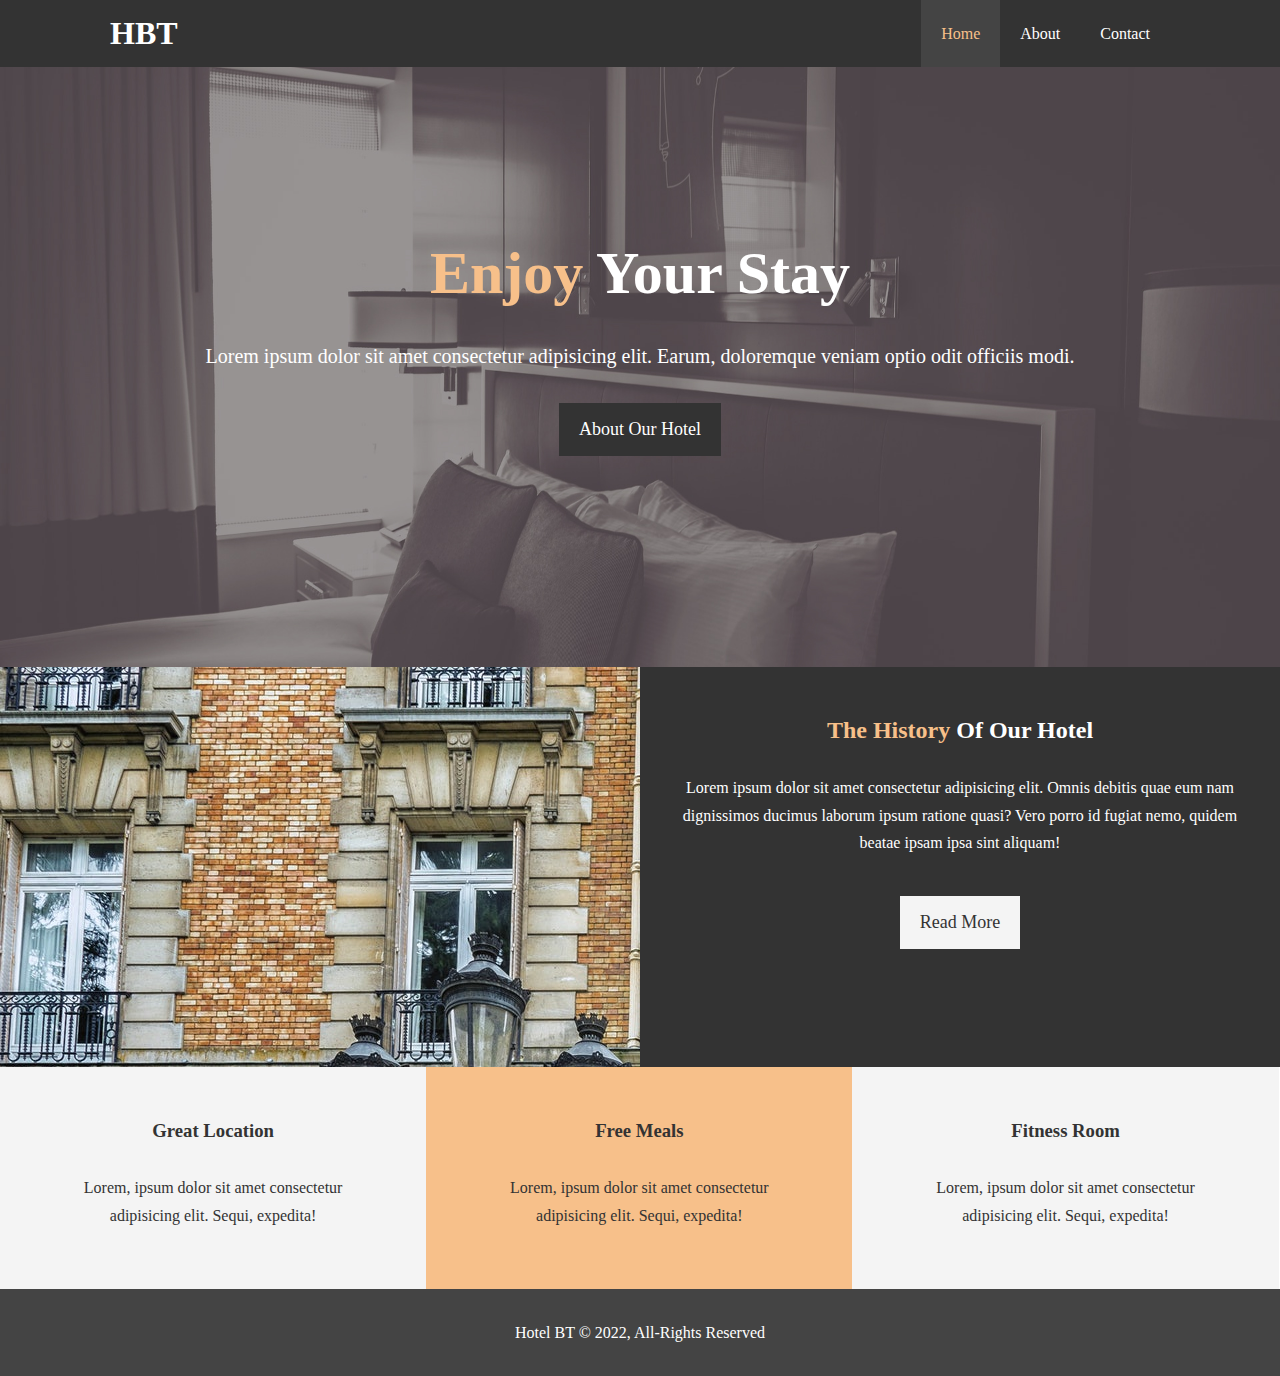
<file: index.html>
<!DOCTYPE html>
<html lang="en">
<head>
    <meta charset="UTF-8">
    <meta http-equiv="X-UA-Compatible" content="IE=edge">
    <meta name="viewport" content="width=device-width, initial-scale=1.0">
    <meta name="description" content="Welcome to the most extraordinary hotel in Boston Massachussets">
    <meta name="keywords" content="hotel, boston hotel, new egland hotel">
    <link rel="stylesheet" href="css/style.css">
    <link rel="stylesheet" href="https://cdnjs.cloudflare.com/ajax/libs/font-awesome/6.1.1/css/all.min.css" integrity="sha512-KfkfwYDsLkIlwQp6LFnl8zNdLGxu9YAA1QvwINks4PhcElQSvqcyVLLD9aMhXd13uQjoXtEKNosOWaZqXgel0g==" crossorigin="anonymous" referrerpolicy="no-referrer" />
    <title>Hotel BT | Welcome</title>
</head>
<body>
    <header>
       
        <nav id="navbar">
          <div class="container">
            <h1 class="logo">
                <a href="index.html">HBT</a>
            </h1>
            <ul>
                <li><a class="current" href="index.html">Home</a></li>
                <li><a href="about.html">About</a></li>
                <li><a href="contact.html">Contact</a></li>
            </ul>
          </div>
        </nav>

        <div id="showcase">
            <div class="container">
                <div class="showcase-content">
                    <h1><span class="text-primary">Enjoy</span> Your Stay</h1>
                    <p id="leadContent" class="lead">Lorem ipsum dolor sit amet consectetur adipisicing elit. Earum, doloremque veniam optio odit officiis modi.</p>
                    <!-- <button id="btntoogle" class="btn" onclick="monAction()">About Our Hotel</button> -->
                    <a class="btn" href="about.html">About Our Hotel</a>
                </div>
            </div>
        </div>
    </header>

    <section id="home-info" class="bg-dark">
        <div class="info-img"></div>
        <div class="info-content">
            <h2><span class="text-primary">The History</span> Of Our Hotel</h2>
            <p>
                Lorem ipsum dolor sit amet consectetur adipisicing elit. Omnis debitis quae eum nam dignissimos ducimus laborum ipsum ratione quasi? Vero porro id fugiat nemo, quidem beatae ipsam ipsa sint aliquam!
            </p>
            <a href="about.html" class="btn btn-light">Read More</a>
        </div>
    </section>

    <section id="features">
        <div class="box bg-light">
            <i class="fa-solid fa-hotel fa-3x"></i>
            <h3>Great Location</h3>
            <p>Lorem, ipsum dolor sit amet consectetur adipisicing elit. Sequi, expedita!</p>
        </div>
        <div class="box bg-primary">
            <i class="fa-solid fa-utensils fa-3x"></i>
            <h3>Free Meals</h3>
            <p>Lorem, ipsum dolor sit amet consectetur adipisicing elit. Sequi, expedita!</p>
        </div>
        <div class="box bg-light">
            <i class="fa-solid fa-dumbbell fa-3x"></i>
            <h3>Fitness Room</h3>
            <p>Lorem, ipsum dolor sit amet consectetur adipisicing elit. Sequi, expedita!</p>
        </div>
    </section>

    <div class="clr"></div>
    
    <footer id="main-footer">
        <p>Hotel BT &copy; 2022, All-Rights Reserved</p>
    </footer>
    <script>
        //variable
        /********
         ***tuto
         ***variable
         ***
         *********/
        // let maVariableString="la résolution";

        // let maVariableNumber= 18 ;

        // let maVariableBool = true;

        // console.log(maVariableBool);

        // let monNom =" Tramis";

        // let monPrenom = "Karl-edwin";

        // let maConcatenation = monNom +" "+ monPrenom ;

        // console.log(maConcatenation);

        // let cinq= 5;
        
        // let neuf = 9; 

        // let addition = neuf + cinq ;
        // console.log(addition)

        // let monStagiaire = "karl";

        // let ageStagiaire = 21;
        
        // if (ageStagiaire > 18 ){
        //     console.log(nomStagiaire+"tu est majeur")
        // }

            // let element = document.
            // querySelector(".lead");
            // console.log(element);

            // function monAction(){
            //  console.log("ok");
            //  let lead = document.getElementById("leadContent");
            //  lead.classList.toggleb("hide")
             
            // }

         
    </script>
</body>
</html>
</file>
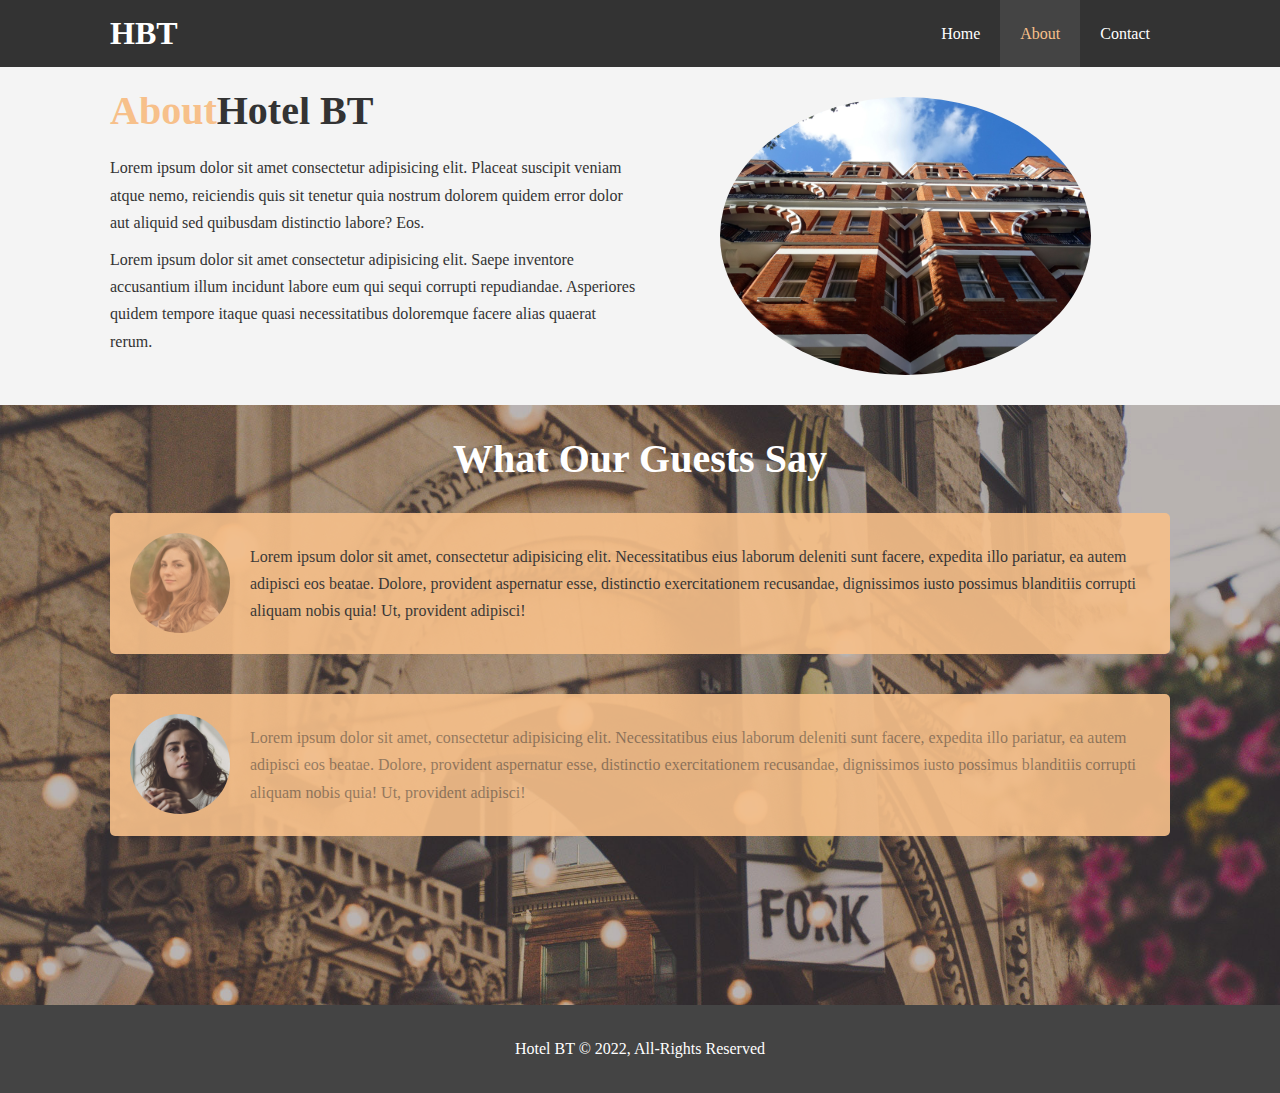
<file: about.html>
<!DOCTYPE html>
<html lang="en">
<head>
    <meta charset="UTF-8">
    <meta http-equiv="X-UA-Compatible" content="IE=edge">
    <meta name="viewport" content="width=device-width, initial-scale=1.0">
    <meta charset="UTF-8">
    <meta http-equiv="X-UA-Compatible" content="IE=edge">
    <meta name="viewport" content="width=device-width, initial-scale=1.0">
    <meta name="description" content="Welcome to the most extraordinary hotel in Boston Massachussets">
    <meta name="keywords" content="hotel, boston hotel, new egland hotel">
    <link rel="stylesheet" href="css/style.css">

    <title>Hotel BT | About </title>
</head>
<body>
    <header>
       
        <nav id="navbar">
          <div class="container">
            <h1 class="logo">
                <a href="index.html">HBT</a>
            </h1>
            <ul>
                <li><a href="index.html">Home</a></li>
                <li><a class="current"  href="about.html">About</a></li>
                <li><a href="contact.html">Contact</a></li>
            </ul>
          </div>
        </nav>

        
    </header>
    <section id="about-info" class="bg-light py-3" >
        <div class="container">
            <div class="info-left">
                <h1 class="l-heading"><span class="text-primary">About</span>Hotel BT</h1>
                <p>Lorem ipsum dolor sit amet consectetur adipisicing elit. Placeat suscipit veniam atque nemo, reiciendis quis sit tenetur quia nostrum dolorem quidem error dolor aut aliquid sed quibusdam distinctio labore? Eos.</p>
                <p>Lorem ipsum dolor sit amet consectetur adipisicing elit. Saepe inventore accusantium illum incidunt labore eum qui sequi corrupti repudiandae. Asperiores quidem tempore itaque quasi necessitatibus doloremque facere alias quaerat rerum.</p>
            </div>
            <div class="info-right">
                <img src="./img/photo-2.jpg" alt="hotel">
            </div>
        </div>
    </section>
    <div class="clr"></div>
    <section id="testimonials" class="py-3">
        <div class="container">
            <h2 class="l-heading">What Our Guests Say </h2>
            <div class="testimonial bg-primary ">
                <img class="opacity-element" src="./img/person-1.jpg" alt="Samantha">
                <p >Lorem ipsum dolor sit amet, consectetur adipisicing elit. Necessitatibus eius laborum deleniti sunt facere, expedita illo pariatur, ea autem adipisci eos beatae. Dolore, provident aspernatur esse, distinctio exercitationem recusandae, dignissimos iusto possimus blanditiis corrupti aliquam nobis quia! Ut, provident adipisci!</p>
            </div>
            <div class="testimonial bg-primary">
                <img  src="./img/person-2.jpg" alt="jem">
                <p class="opacity-element">Lorem ipsum dolor sit amet, consectetur adipisicing elit. Necessitatibus eius laborum deleniti sunt facere, expedita illo pariatur, ea autem adipisci eos beatae. Dolore, provident aspernatur esse, distinctio exercitationem recusandae, dignissimos iusto possimus blanditiis corrupti aliquam nobis quia! Ut, provident adipisci!</p>
            </div>
            
        </div>
    </section>
    

  
    
    <footer id="main-footer">
        <p>Hotel BT &copy; 2022, All-Rights Reserved</p>
    </footer>
</body>
</html>
</file>
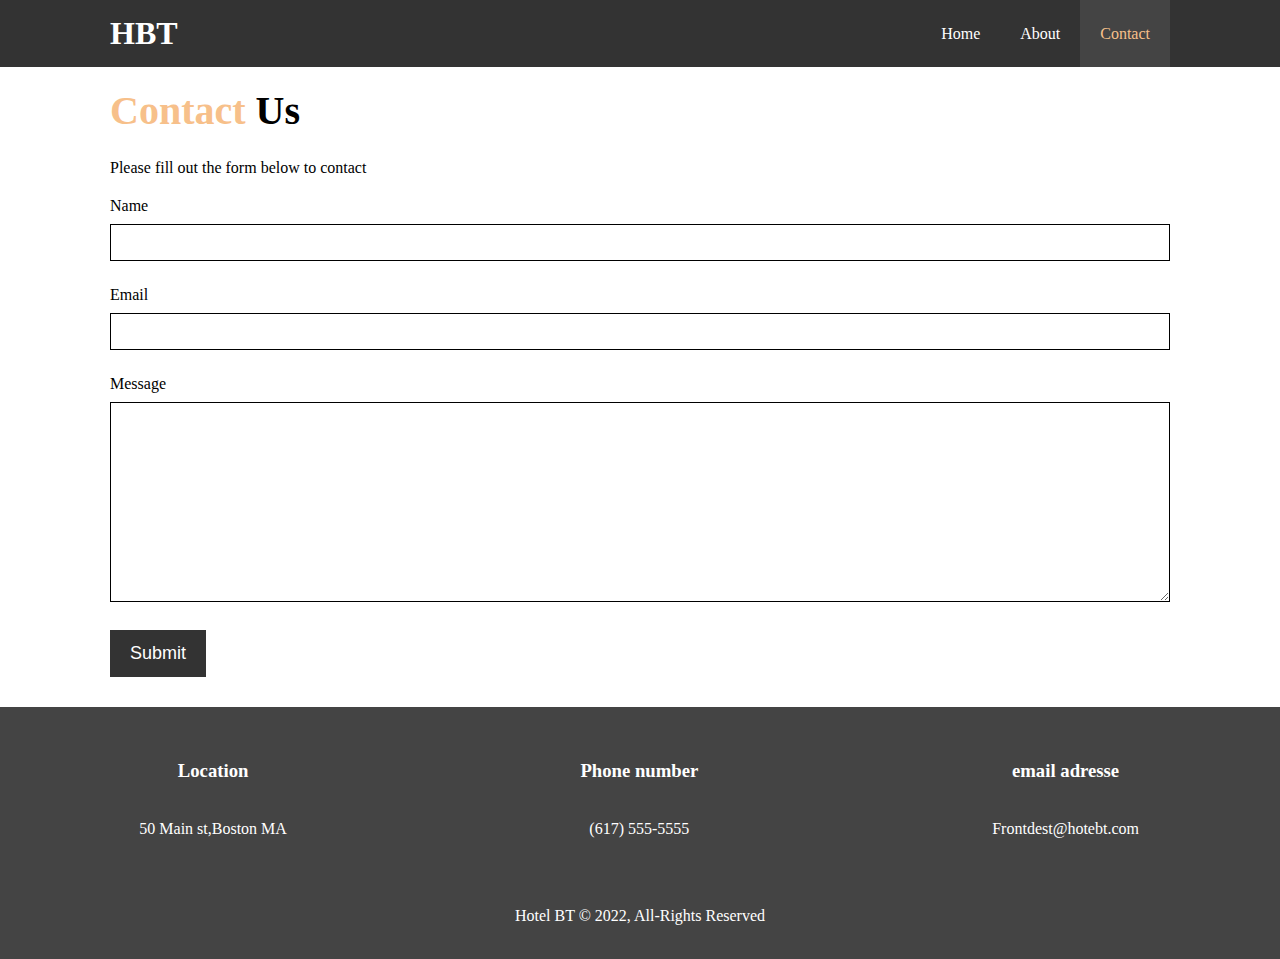
<file: contact.html>
<!DOCTYPE html>
<html lang="en">
<head>
    <meta charset="UTF-8">
    <meta http-equiv="X-UA-Compatible" content="IE=edge">
    <meta name="viewport" content="width=device-width, initial-scale=1.0">
    <meta name="description" content="Welcome to the most extraordinary hotel in Boston Massachussets">
    <meta name="keywords" content="hotel, boston hotel, new egland hotel">
    <link rel="stylesheet" href="css/style.css">
    <link rel="stylesheet" href="https://cdnjs.cloudflare.com/ajax/libs/font-awesome/6.1.1/css/all.min.css" integrity="sha512-KfkfwYDsLkIlwQp6LFnl8zNdLGxu9YAA1QvwINks4PhcElQSvqcyVLLD9aMhXd13uQjoXtEKNosOWaZqXgel0g==" crossorigin="anonymous" referrerpolicy="no-referrer" />

    <title>Hotel BT | Contact </title>
</head>
<body>
    <header>
       
        <nav id="navbar">
          <div class="container">
            <h1 class="logo">
                <a href="index.html">HBT</a>
            </h1>
            <ul>
                <li><a href="index.html">Home</a></li>
                <li><a href="about.html">About</a></li>
                <li><a class="current"  href="contact.html">Contact</a></li>
            </ul>
          </div>
        </nav>

        
    </header>
   
    <section id="contact-form" class="py-3">
        <div class="container">
            <h1 class="l-heading"><span class="text-primary">Contact </span>Us</h1>
            <p>Please fill out the form below to contact</p>
            <form action="proccese.php">
                <div class="form-group">
                    <label for="name">Name</label>
                    <input type="text"name="name" id="name">
                </div>
                <div class="form-group">
                    <label for="name">Email</label>
                    <input type="text"name="Email" id="Email">
                </div>
                <div class="form-group">
                    <label for="name">Message</label>
                    <textarea name="message" id="message"></textarea>
                </div>
                <button type="submit" class="btn">Submit</button>
            </form>
        </div>
        

    </section>
    <section id="contact-info" class="bg-dark">
        <div class="box ">
            <i class="fa-solid fa-hotel fa-3x"></i>
            <h3>Location</h3>
            <p>50 Main st,Boston MA</p>
        </div>
        <div class="box ">
            <i class="fa-solid fa-phone fa-3x"></i>
            <h3>Phone number</h3>
            <p>(617) 555-5555</p>
        </div>
        <div class="box ">
            <i class="fa-solid fa-envelope fa-3x"></i>
            <h3>email adresse</h3>
            <p>Frontdest@hotebt.com</p>
        </div>

    </section>

  
    
    <footer id="main-footer">
        <p>Hotel BT &copy; 2022, All-Rights Reserved</p>
    </footer>
</body>
</html>
</file>
<file: css/style.css>
/* Reset */
@import url('https://fonts.googleapis.com/css2?family=Ballet&family=Press+Start+2P&family=Seaweed+Script&display=swap');

* {
    margin: 0;
    padding: 0;
    box-sizing: border-box;

}

/* Main Styling */
html, body {
    font-family :  'Press + start +2P', cursive ;
    line-height: 1.7em;
}

a {
    color: #333;
    text-decoration: none;
}

h1, h2, h3 {
    padding-bottom: 20px;
}

p {
    margin: 10px 0;
}

/* Utility Classes */
.container {
    margin: auto;
    max-width: 1100px;
    overflow: auto;
    padding: 0 20px;
}

.text-primary {
    color: #f7c08a;
}

.lead {
    font-size: 20px;
}

.btn {
    display: inline-block;
    font-size: 18px;
    color: #fff;
    background: #333;
    padding: 13px 20px;
    border: none;
    cursor: pointer;
}

.btn:hover {
    background: #f7c08a;
    color: #333;
}

.btn-light {
    background: #f4f4f4;
    color: #333;
}

.bg-dark {
    background: #333;
    color: #fff;
}

.bg-light {
    background: #f4f4f4;
    color: #333;
}

.bg-primary {
    background: #f7c08a;
    color: #333;
}

.clr {
    clear: both;
}
.l-heading{
    font-size:40px;
}
/* padding */
.py-1{padding: 10px 0;}
.py-2{padding: 20px 0;}
.py-3{padding: 30px 0;}
/* on deffinit des padding que nous pouvons uttiliser plus tard */
/* Navbar */
#navbar {
    background-color: #333;
    color: #fff;
    overflow: auto;
}

#navbar a {
    color: #fff;
}

#navbar h1 {
    float: left;
    padding-top: 20px;
}

#navbar ul {
    list-style: none;
    float: right;
}

#navbar ul li {
/* display: inline-block; */
    float: left;
}

#navbar ul li a {
    display: block;
    padding: 20px;
    text-align: center;
}

#navbar ul li a:hover,
#navbar ul li a.current {
    background: #444;
    color: #f7c08a;
    /* on a crée la class current pour que la nav bar puisse changer la couleur du lien de la nav bar ou on se trouve actuellement */
}

    /* Showcase */
#showcase {
    background: url(../img/showcase.jpg) no-repeat center/cover;
    height: 600px;
}

#showcase .showcase-content {
    color: #fff;
    text-align: center;
    padding-top: 170px;
}

#showcase .showcase-content h1 {
    font-size: 60px;
    line-height: 1.2em;
}

#showcase .showcase-content p {
    padding-bottom: 20px;
    line-height: 1.7em;
}

/* Home Info */
#home-info {
    height: 400px;
}

#home-info .info-img {
    float: left;
    width: 50%;
    background: url('../img/photo-1.jpg') no-repeat;
    min-height: 100%;
}

#home-info .info-content {
    float: right;
    width: 50%;
    height: 100%;
    text-align: center;
    padding: 50px 30px;
    overflow: hidden;
}

#home-info .info-content p {
    padding-bottom: 30px;
}

    /* Features */
.box {
    float: left;
    width: 33.3%;
    padding: 50px;
    text-align: center;
}

.box i {
    margin-bottom: 10px;
}
/* aubout-info */

#about-info .info-right{
    float:right;
    width: 50%;
    min-height: 100%;
   
}

#about-info .info-right img{
    display: block;
    margin: auto;
    width: 70%;
    border-radius:50%; 

   
    
}

#about-info .info-left{
    float: left;
    width: 50% ;
    min-height:100% ;

}

/* testimonials */
#testimonials{
    height:600px;
    background: url('../img/test-bg.jpg') no-repeat center center/cover;
    padding-top:40px;
}
#testimonials h2{
    color:#fff;
    text-align: center;
    padding-bottom:40px;
}
#testimonials .testimonial{
    padding: 20px;
    margin-bottom: 40px;
    border-radius: 5px;
    opacity: 0.9;
   
}
#testimonials .testimonial .par-2{
    opacity: 0.5;
}
#testimonials .testimonial img{
    width: 100px;
    float: left;
    margin-right: 20px;
    border-radius: 50%;

}
#testimonials .testimonial .opacity-element{
   opacity: 0.5;
}
/* Contact form */
#contact-form .form-group{
    margin-bottom: 20px;
}
#contact-form label{
    display: block;
    margin-bottom:5px ;

}
#contact-form input,
#contact-form textarea{
    width: 100%;
    padding: 10px;
    border: 1px solid;
}
#contact-form textarea{
    height: 200px;
}
#contact-form input:focus,
#contact-form textarea:focus{
    outline: none;
    border-color: #f7c08a;
}
/* Footer */

#main-footer {
    text-align: center;
    background: #444;
    color: #fff;
    padding: 20px;
}
</file>
